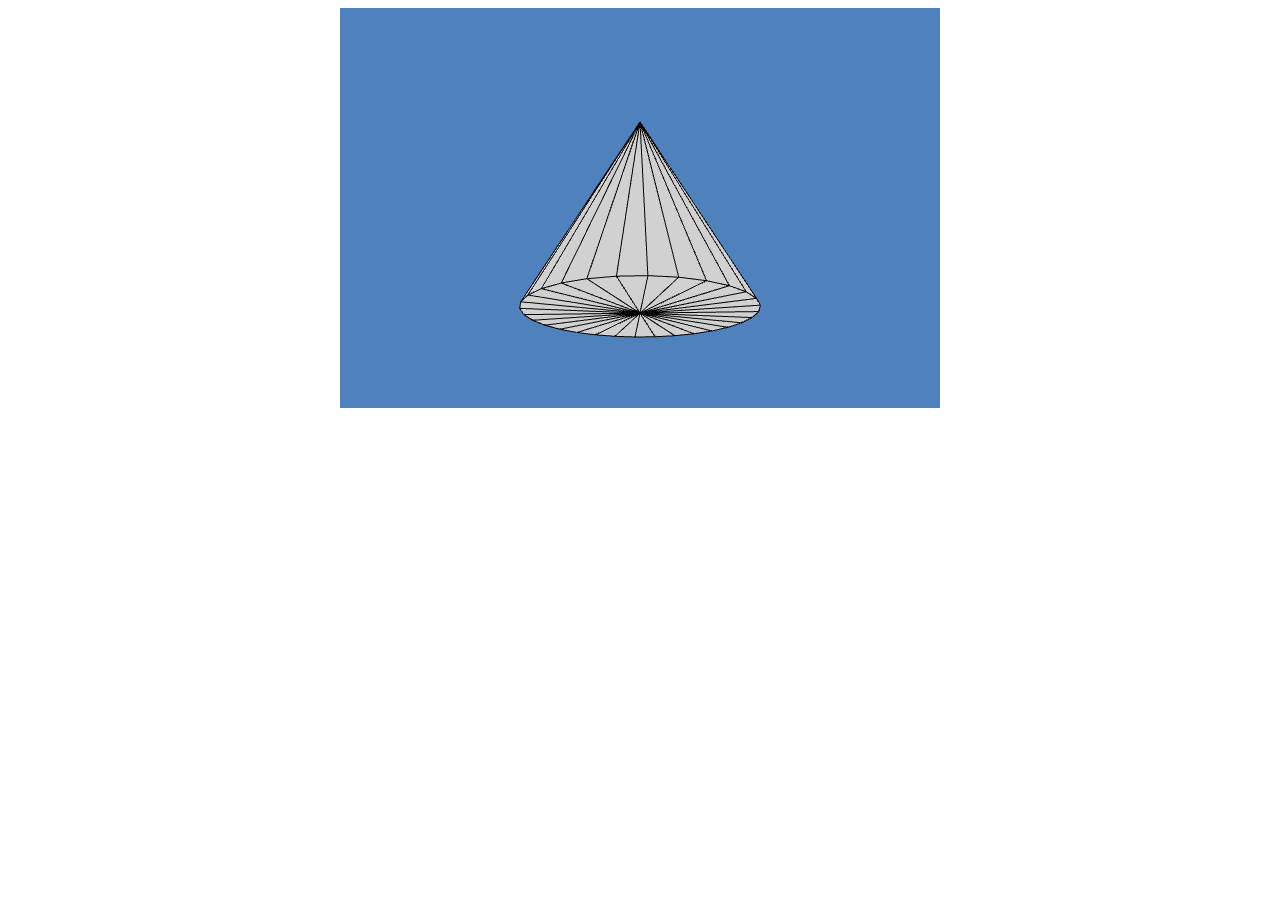
<file: helper/chapter3/primitives_cone.html>
<html>
<head>
<meta http-equiv="Content-Type" content="text/html; charset=utf-8">
<title>Primitives - Cone Example</title>
 
<script type="text/javascript" src="../lib/spidergl.js"></script>
<script type="text/javascript" src="../lib/spidergl-config.js"></script>
<script type="text/javascript" src="primitives.js"></script>
<script type="text/javascript" src="renderingprimitives.js"></script>
 
 <script type="text/javascript">
 
// OpenGL rendering context
var gl = null;

// primitive to render
var primitive = new Cone(30);

function draw() {
	drawThePrimitive(gl, primitive);
}

function start() {

	var canvas = document.getElementById("canvas");

	// Initialize the OpenGL rendering context
	gl = canvas.getContext("experimental-webgl");
	   
	// Only continue if WebGL is available and working
	if (gl)  {
		initialize(gl, primitive);
		setInterval(draw, 20);
	}
	else {
		alert("WebGL initialization failed! Your browser does not support WebGL or it is not properly configured.");
	}		
}
</script>

</head>
<body onload="start()"> 
	<center>
	<canvas id="canvas" width="600" height="400">
		If you are seeing this message your web browser does not support the HTML5 &lt;canvas>&gt; element.
	</canvas>
	</center>
</body>
</html>
</file>
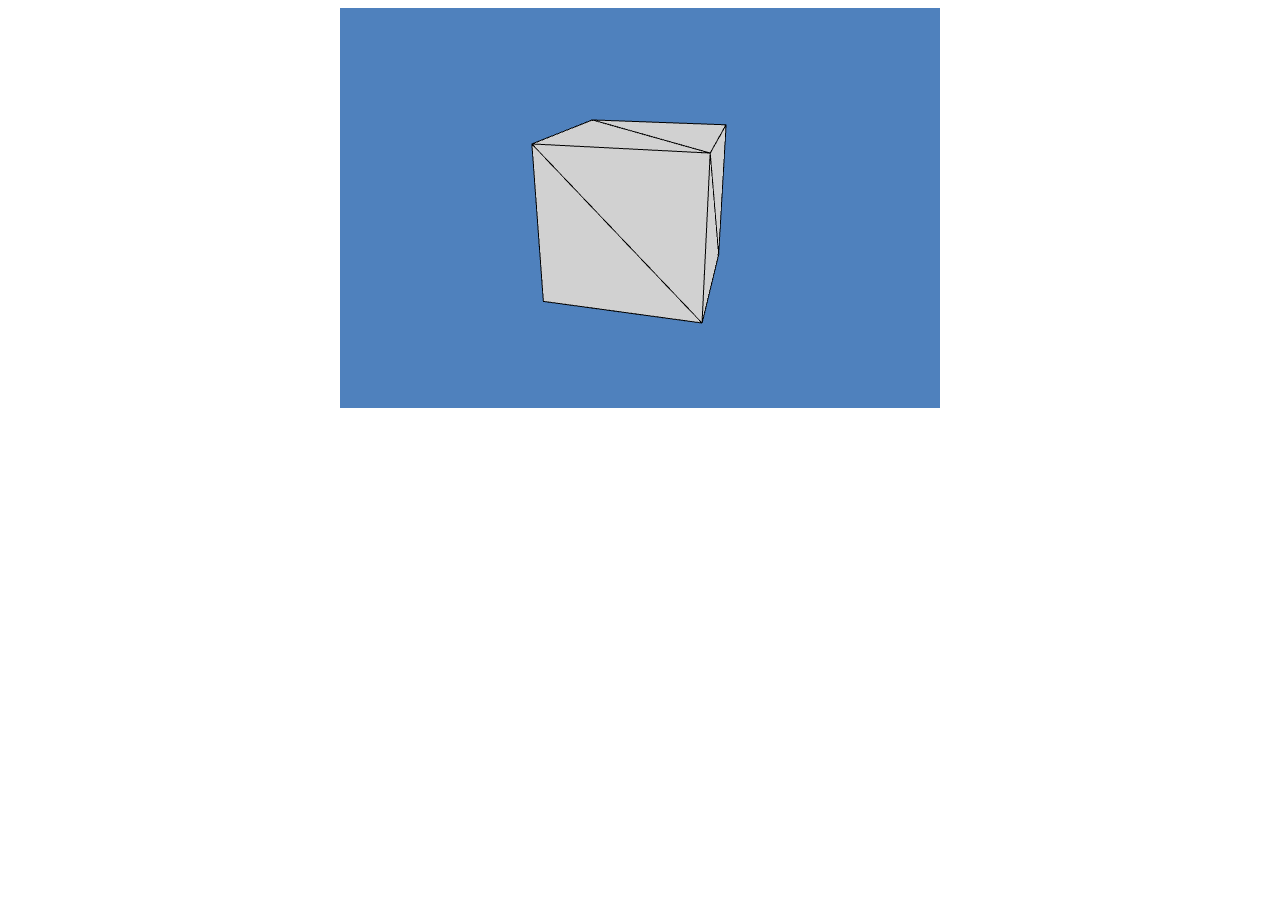
<file: helper/chapter3/primitives_cube.html>
<html>
<head>
<meta http-equiv="Content-Type" content="text/html; charset=utf-8">
<title>Primitives - Cube Example</title>
 
<script type="text/javascript" src="../lib/spidergl.js"></script>
<script type="text/javascript" src="../lib/spidergl-config.js"></script>
<script type="text/javascript" src="primitives.js"></script>
<script type="text/javascript" src="renderingprimitives.js"></script>
 
 <script type="text/javascript">
 
// OpenGL rendering context
var gl = null;

// primitive to render
var primitive = new Cube();

function draw() {
	drawThePrimitive(gl, primitive);
}

function start() {

	var canvas = document.getElementById("canvas");

	// Initialize the OpenGL rendering context
	gl = canvas.getContext("experimental-webgl");
	   
	// Only continue if WebGL is available and working
	if (gl)  {
		initialize(gl, primitive);
		setInterval(draw, 20);	
	}
	else {
		alert("WebGL initialization failed! Your browser does not support WebGL or it is not properly configured.");	
	}		
}
</script>

</head>
<body onload="start()"> 
	<center>
	<canvas id="canvas" width="600" height="400">
		If you are seeing this message your web browser does not support the HTML5 &lt;canvas>&gt; element.
	</canvas>
	</center>
</body>
</html>
</file>
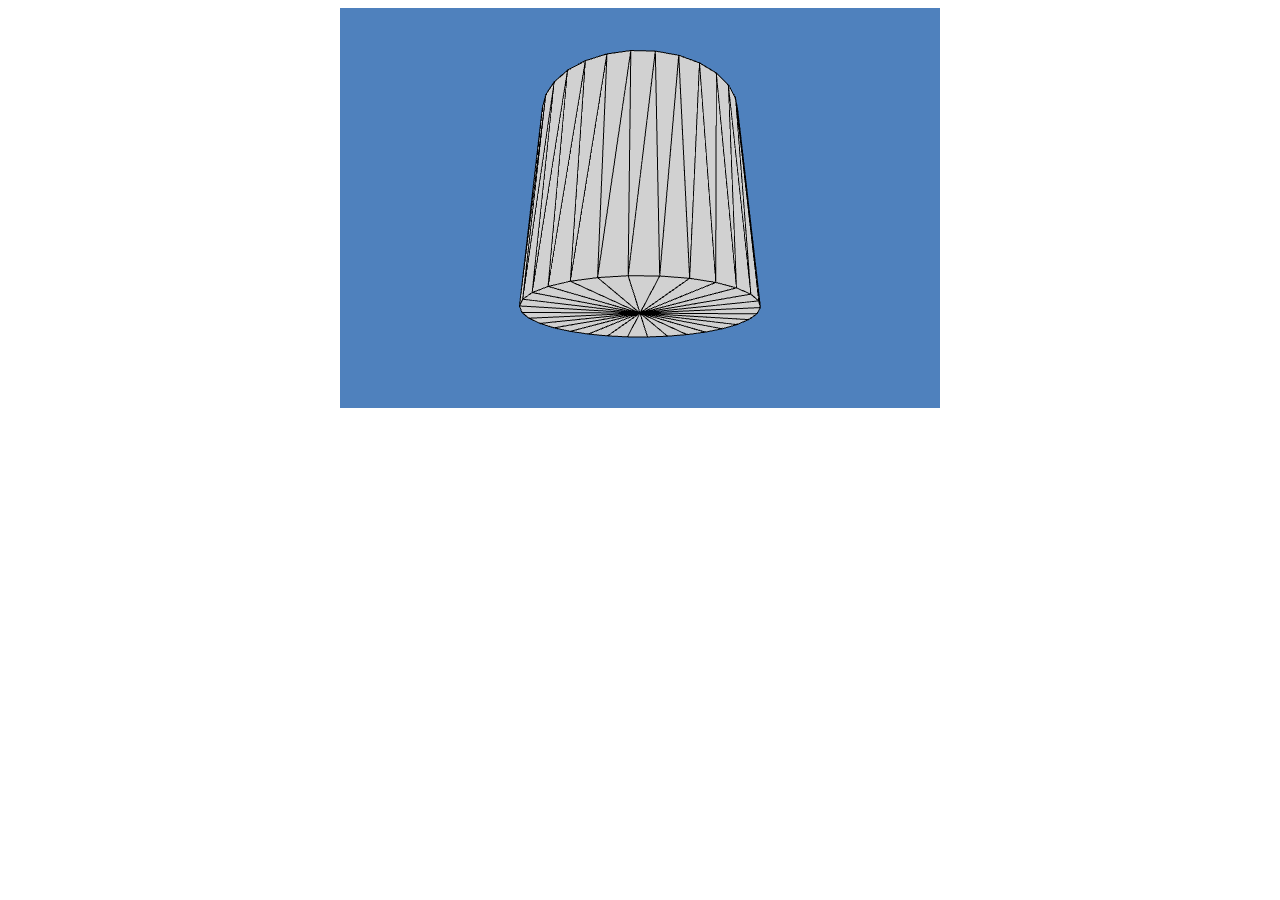
<file: helper/chapter3/primitives_cylinder.html>
<html>
<head>
<meta http-equiv="Content-Type" content="text/html; charset=utf-8">
<title>Primitives - Cylinder Example</title>
 
<script type="text/javascript" src="../lib/spidergl.js"></script>
<script type="text/javascript" src="../lib/spidergl-config.js"></script>
<script type="text/javascript" src="primitives.js"></script>
<script type="text/javascript" src="renderingprimitives.js"></script>
 
 <script type="text/javascript">
 
// OpenGL rendering context
var gl = null;

// primitive to render
var primitive = new Cylinder(30);

function draw() {
	drawThePrimitive(gl, primitive);
}

function start() {

	var canvas = document.getElementById("canvas");

	// Initialize the OpenGL rendering context
	gl = canvas.getContext("experimental-webgl");
	   
	// Only continue if WebGL is available and working
	if (gl)  {
		initialize(gl, primitive);
		setInterval(draw, 20);	
	}
	else {
		alert("WebGL initialization failed! Your browser does not support WebGL or it is not properly configured.");	
	}		
}
</script>

</head>
<body onload="start()"> 
	<center>
	<canvas id="canvas" width="600" height="400">
		If you are seeing this message your web browser does not support the HTML5 &lt;canvas>&gt; element.
	</canvas>
	</center>
</body>
</html>
</file>
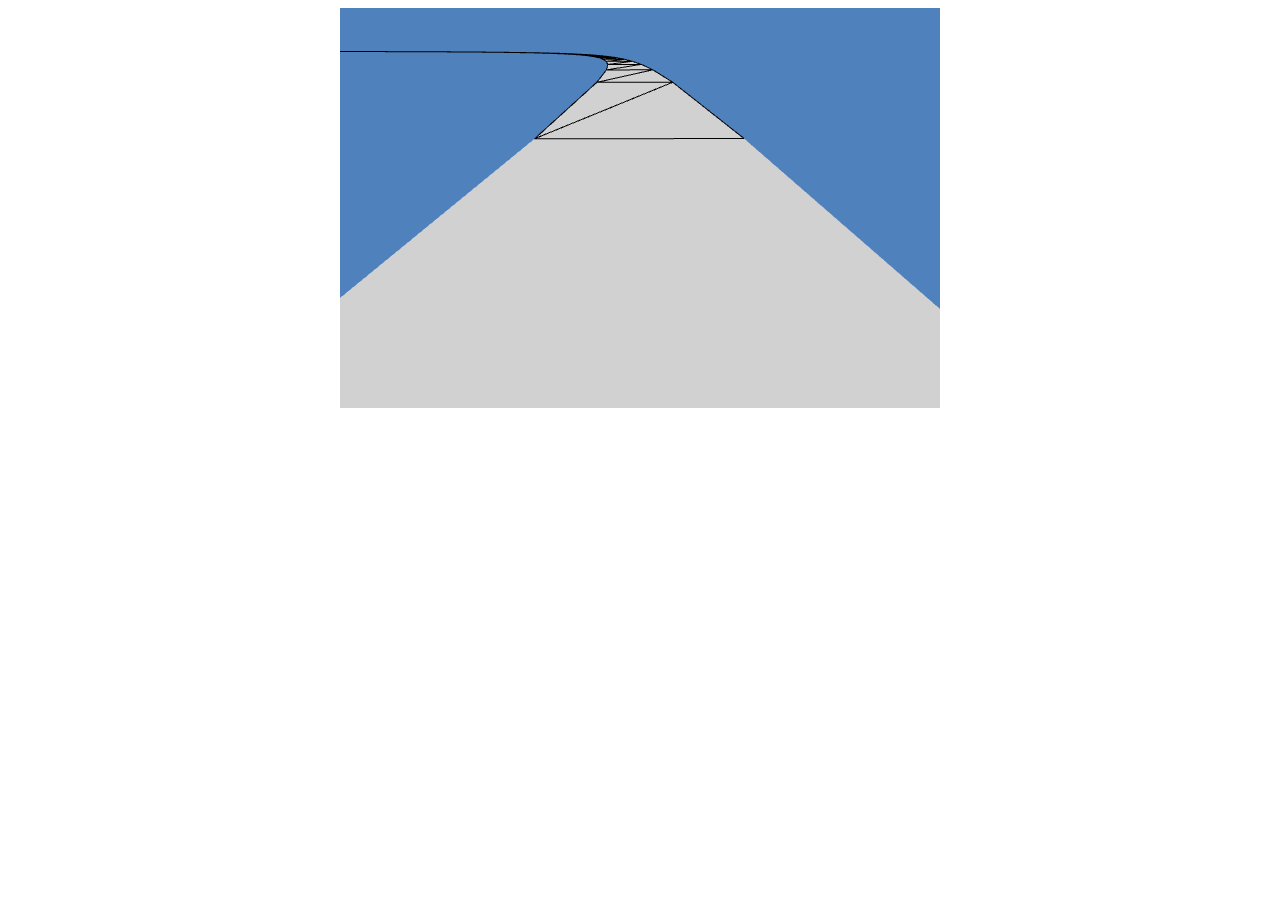
<file: helper/chapter3/primitives_street.html>
<html>
<head>
<meta http-equiv="Content-Type" content="text/html; charset=utf-8">
<title>Primitives - Circular Street Example</title>
 
<script type="text/javascript" src="../lib/spidergl.js"></script>
<script type="text/javascript" src="../lib/spidergl-config.js"></script>
<script type="text/javascript" src="primitives.js"></script>
<script type="text/javascript" src="renderingprimitives.js"></script>
 
 <script type="text/javascript">
 
// OpenGL rendering context
var gl = null;

// primitive to render
var primitive = new CircularStreet(300, 5.0);

function draw() {
	drawThePrimitive(gl, primitive);
}

function start() {

	var canvas = document.getElementById("canvas");

	// Initialize the OpenGL rendering context
	gl = canvas.getContext("experimental-webgl");
	   
	// Only continue if WebGL is available and working
	if (gl)  {
		initialize(gl, primitive);
		setInterval(draw, 20);	
	}
	else {
		alert("WebGL initialization failed! Your browser does not support WebGL or it is not properly configured.");	
	}		
}
</script>

</head>
<body onload="start()"> 
	<center>
	<canvas id="canvas" width="600" height="400">
		If you are seeing this message your web browser does not support the HTML5 &lt;canvas>&gt; element.
	</canvas>
	</center>
</body>
</html>
</file>
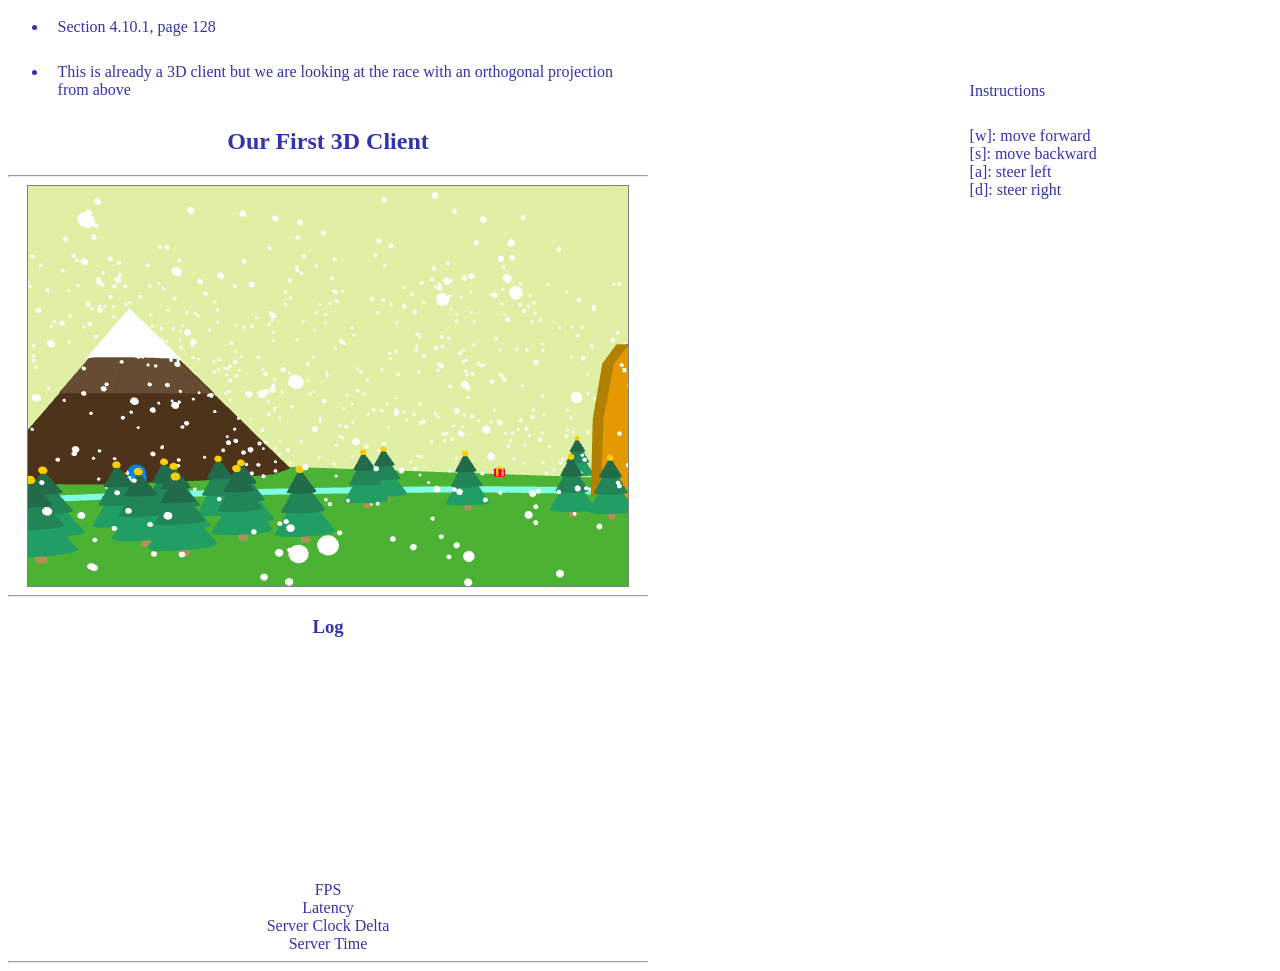
<file: helper/chapter4/0/0.html>
<html>
	<head>
		<title>Our First 3D Client</title>
        <link rel="stylesheet" href="../../style.css">
        <script type="text/javascript" src="../../lib/spidergl.js"></script>
		<script type="text/javascript" src="../../lib/spidergl-config.js"></script>
		<script type="text/javascript" src="../../lib/nvmc.js"></script>
		<script type="text/javascript" src="../../lib/nvmc-config.js"></script>
		<script type="text/javascript" src="../../chapter3/cube.js"></script>
		<script type="text/javascript" src="../../chapter3/cone.js"></script>
		<script type="text/javascript" src="../../chapter3/cylinder.js"></script>
		<script type="text/javascript" src="../../chapter3/torus.js"></script>
		<script type="text/javascript" src="../../chapter3/sphere_subd.js"></script>
		<script type="text/javascript" src="track.js"></script>
		<script type="text/javascript" src="quadrilateral.js"></script>
		<script type="text/javascript" src="shaders.js"></script>
		<script type="text/javascript" src="building.js"></script>
		<script type="text/javascript" src="0.js"></script>
		<script type="text/javascript" src="race.js"></script>
		<script type="text/javascript" src="../../lib/nvmc-glue.js"></script>
	</head>
	<body>
    <ul class="combar">
        <li>Instructions</li>
        <li>[w]: move forward<br>
            [s]: move backward<br>
            [a]: steer left<br>
            [d]: steer right<br></li>
    </ul>
    <ul class="navbar">
        <li>Section 4.10.1, page 128</li>
        <li> This is already a 3D client but we are looking at the race with an orthogonal projection from above </li>
    </ul>
		<center>
			<h2> Our First 3D Client</h2>
			<div>
			  <hr/>
			  <canvas id="nvmc-canvas" width="600" height="400" style="border:1px solid gray;"></canvas>
			  <hr/>
			</div>
			<div>
			  <h3>Log</h3>
			  <textarea id="nvmc-log" rows="4" cols="80"></textarea>
			</div>
			<div>
			  <div id="nvmc-fps">FPS</div>
			  <div id="nvmc-latency">Latency</div>
			  <div id="nvmc-server-clock-delta">Server Clock Delta</div>
			  <div id="nvmc-server-time">Server Time</div>
			</div>
			<hr/>
		</center>
	</body>
</html>
</file>
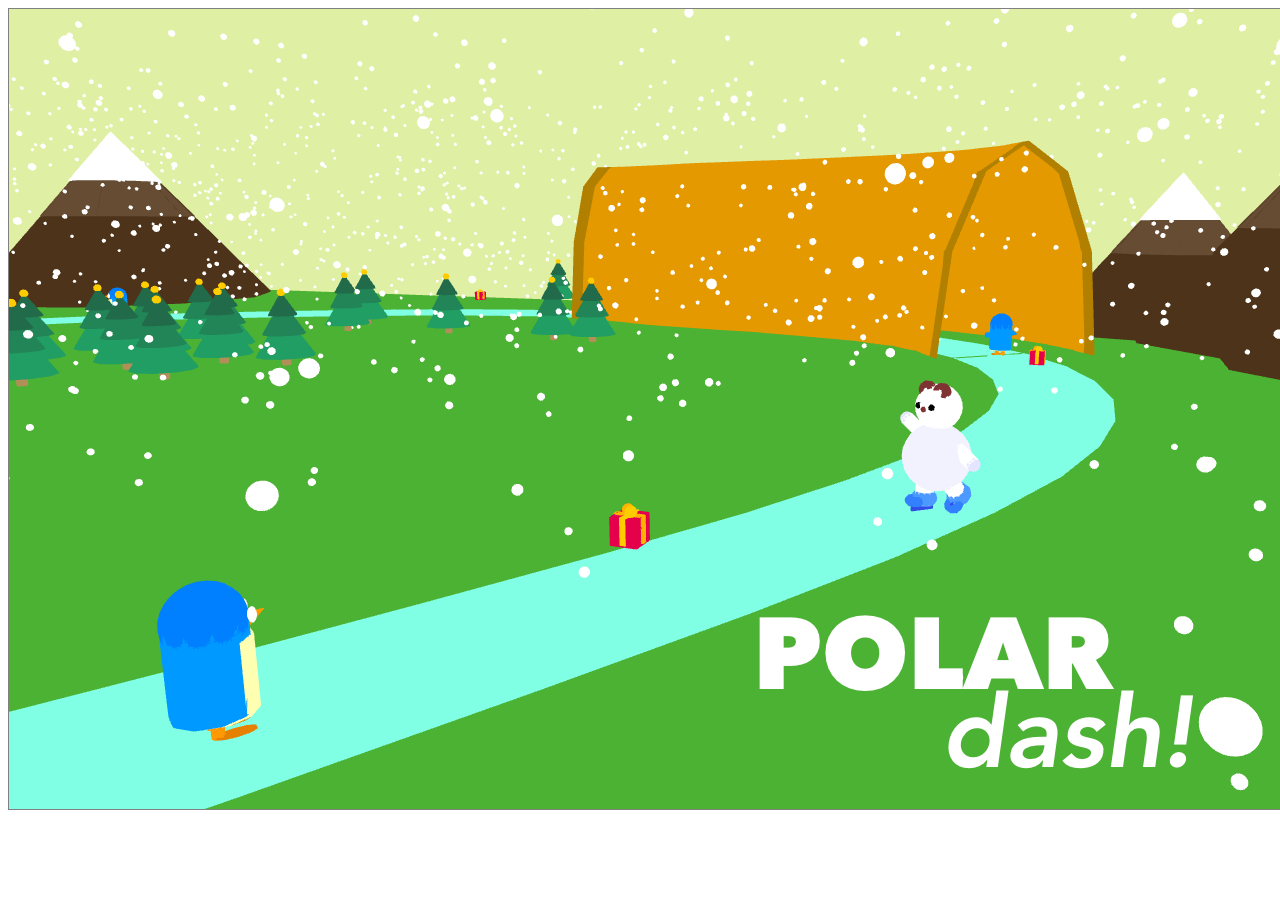
<file: helper/chapter4/1/1.html>
<html>
	<head>
		<title>The Chase Camera and Photographer </title>
        <link rel="stylesheet" href="../../style.css">
        <script type="text/javascript" src="../../lib/spidergl.js"></script>
		<script type="text/javascript" src="../../lib/spidergl-config.js"></script>
		<script type="text/javascript" src="../../lib/nvmc.js"></script>
		<script type="text/javascript" src="../../lib/nvmc-config.js"></script>
		<script type="text/javascript" src="../../chapter3/cube.js"></script>
		<script type="text/javascript" src="../../chapter3/cone.js"></script>
		<script type="text/javascript" src="../../chapter3/cylinder.js"></script>
		<script type="text/javascript" src="../../chapter3/torus.js"></script>
		<script type="text/javascript" src="../../chapter3/sphere_subd.js"></script>
		<script type="text/javascript" src="../0/track.js"></script>
		<script type="text/javascript" src="../0/quadrilateral.js"></script>
		<script type="text/javascript" src="../0/race.js"></script>
		<script type="text/javascript" src="../0/building.js"></script>
		<script type="text/javascript" src="../0/tunnel.js"></script>
		<script type="text/javascript" src="../0/0.js"></script>
		<script type="text/javascript" src="1.js"></script>
		<script type="text/javascript" src="../0/shaders.js"></script>
		<script type="text/javascript" src="../../lib/nvmc-glue.js"></script>
	</head>
	<body>
		<center>
			  <canvas id="nvmc-canvas" width="1420" height="800" style="border:1px solid gray;"
			  	background="screen.png"></canvas>
			  <div>
			  	<ul class="restart">
						<button id="restart" onclick="location.reload();" style="display: none">RESTART</button>
					</ul>
			  	<ul class="instructions">
						<textarea id="nvmc-instructions" rows="8" cols="35" readonly="readonly"></textarea>
					</ul>
					<ul class="countdown">
						<textarea id="nvmc-countdown" rows="2" cols="15" readonly="readonly"></textarea>
					</ul>
			  	<ul class="navbar_left">
						<textarea id="nvmc-logtime" rows="3" cols="10" readonly="readonly"></textarea>
					</ul>
					<ul class="navbar_right">
						<textarea id="nvmc-logpoint" rows="3" cols="10" readonly="readonly"></textarea>
					</ul>
					<div style="display: none">
						<textarea id="nvmc-log"></textarea>
					</div>
				</div>
		</center>
		
	</body>
</html>
</file>
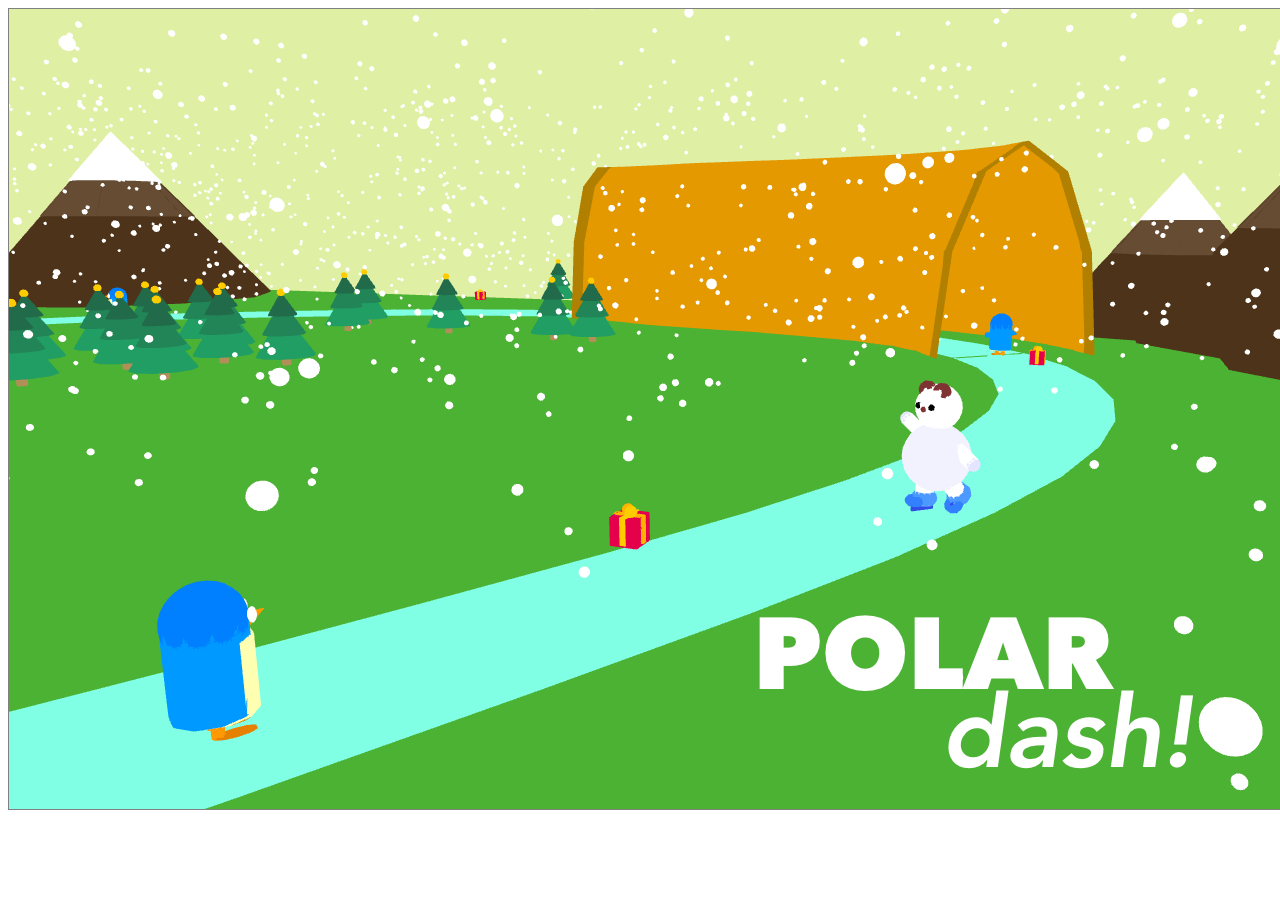
<file: helper/chapter4/2/2.html>
<html>
	<head>
		<title>The Observer Camera</title>
        <link rel="stylesheet" href="../../style.css">
        <script type="text/javascript" src="../../lib/spidergl.js"></script>
		<script type="text/javascript" src="../../lib/spidergl-config.js"></script>
		<script type="text/javascript" src="../../lib/nvmc.js"></script>
		<script type="text/javascript" src="../../lib/nvmc-config.js"></script>
		<script type="text/javascript" src="../../chapter3/cube.js"></script>
		<script type="text/javascript" src="../../chapter3/cone.js"></script>
		<script type="text/javascript" src="../../chapter3/cylinder.js"></script>
		<script type="text/javascript" src="../../chapter3/torus.js"></script>
		<script type="text/javascript" src="../../chapter3/sphere_subd.js"></script>
		<script type="text/javascript" src="../0/track.js"></script>
		<script type="text/javascript" src="../0/quadrilateral.js"></script>
		<script type="text/javascript" src="../0/building.js"></script>
		<script type="text/javascript" src="../0/tunnel.js"></script>
		<script type="text/javascript" src="../0/race.js"></script>
		<script type="text/javascript" src="../0/0.js"></script>
		<script type="text/javascript" src="../0/shaders.js"></script>
		<script type="text/javascript" src="../1/1.js"></script>
		<script type="text/javascript" src="2.js"></script>
		<script type="text/javascript" src="../../lib/nvmc-glue.js"></script>
	</head>
	<body>
        <center>
			  <canvas id="nvmc-canvas" width="1420" height="800" style="border:1px solid gray;"
			  	background="screen.png"></canvas>
			  <div>
			  	<ul class="restart">
						<button id="restart" onclick="location.reload();" style="display: none">RESTART</button>
					</ul>
			  	<ul class="instructions">
						<textarea id="nvmc-instructions" rows="8" cols="35" readonly="readonly"></textarea>
					</ul>
					<ul class="countdown">
						<textarea id="nvmc-countdown" rows="2" cols="15" readonly="readonly"></textarea>
					</ul>
			  	<ul class="navbar_left">
						<textarea id="nvmc-logtime" rows="3" cols="10" readonly="readonly"></textarea>
					</ul>
					<ul class="navbar_right">
						<textarea id="nvmc-logpoint" rows="3" cols="10" readonly="readonly"></textarea>
					</ul>
					<div style="display: none">
						<textarea id="nvmc-log"></textarea>
					</div>
				</div>
		</center>
	</body>
</html>
</file>
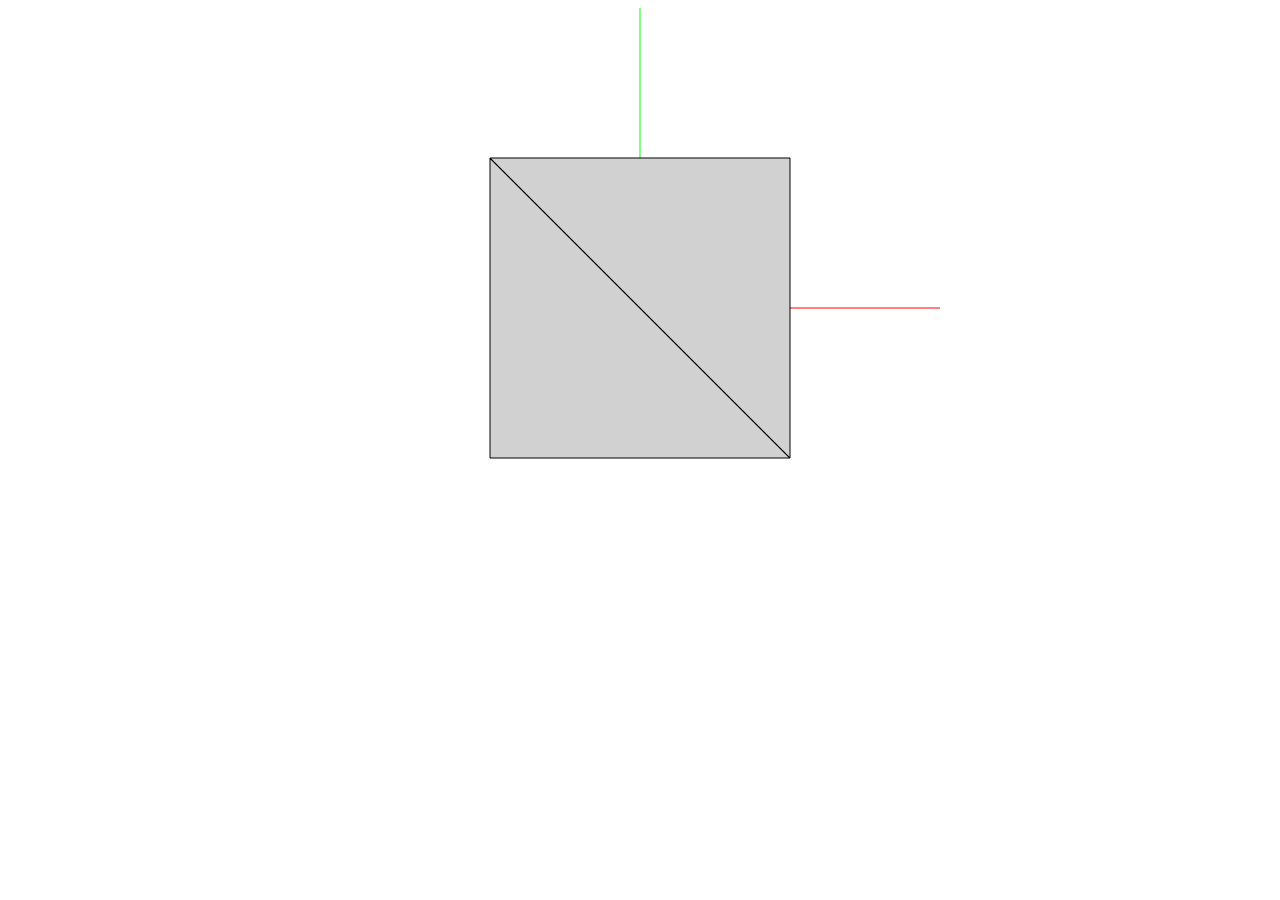
<file: helper/chapter4/drawings/drawings.html>
<html>
<head>
<meta http-equiv="Content-Type" content="text/html; charset=utf-8">
<title>Drawings</title>

<script type="text/javascript" src="../../lib/spidergl.js"></script>
<script type="text/javascript" src="../../lib/spidergl-config.js"></script>
<script type="text/javascript" src="trackball.js"></script>
<script type="text/javascript" src="primitives.js"></script>
<script type="text/javascript" src="init_drawings.js"></script>
<script type="text/javascript" src="drawings.js"></script>
 <script type="text/javascript">
 
// OpenGL rendering context
var gl = null;


function draw() {
	drawScene(gl);
}

function start() {

	var canvas = document.getElementById("canvas");

	// Initialize the OpenGL rendering context
	gl = canvas.getContext("experimental-webgl");
	
	document.onmousedown =  mousedown;
	document.onmouseup =  mouseup;
	document.onmousemove =  mousemove;
	   
	// Only continue if WebGL is available and working
	if (gl)  {
		initialize(gl);
		init(gl);
		setInterval(draw, 20);	
	}
	else {
		alert("WebGL initialization failed! Your browser does not support WebGL or it is not properly configured.");	
	}		
}
</script>

</head>
<body onload="start()"> 
	<center>
	<canvas id="canvas" width="600" height="600">
		If you are seeing this message your web browser does not support the HTML5 &lt;canvas>&gt; element.
	</canvas>
	</center>
</body>
</html>
</file>
<file: helper/style.css>
body {
    font-family: Georgia, "Times New Roman",
    Times, serif;
    color: #3333aa;
    background-color: #ffffff ;
    width: 40em;}
ul.combar {
    list-style-type: none;
    padding: 0;
    margin: 0;
    position: absolute;
    top: 4em;
    left: 60em;
    width: 15em }
ul.combar li {
    background: white;
    margin: 0.5em 0;
    padding: 0.6em;
}

ul.instructions {
    list-style-type: none;
    padding: 0;
    margin: 0;
    position: absolute;
    top: 15%;
    left: 25%;
    width: 50% }

ul.countdown {
    list-style-type: none;
    padding: 0;
    margin: 0;
    position: absolute;
    top: 55%;
    left: 25%;
    width: 50% }

ul.navbar_left {
    list-style-type: none;
    padding: 0;
    margin: 0;
    position: absolute;
    bottom: 2em;
    left: 1em;
    width: 15em }

ul.navbar_right {
    list-style-type: none;
    padding: 0;
    margin: 0;
    position: absolute;
    bottom: 2em;
    right: 2em;
    width: 15em }

ul.restart {
    list-style-type: none;
    position: absolute;
    top: 1em;
    left: 0; }

button {
    background-color: #4CAF50; /* Green */
    border: none;
    color: white;
    padding: 15px 32px;
    text-align: center;
    text-decoration: none;
    font-size: 16px;
    font-family: Avenir;
}

h1 {
    font-family: Helvetica, Geneva, Arial,
    SunSans-Regular, sans-serif }

ul.navbar li {
    background: white;
    margin: 0.5em 0;
    padding: 0.6em;
}
ul.navbar a {
    text-decoration: none }
a:link {
    color: blue }
a:visited {
    color: purple }
address {
    margin-top: 1em;
    padding-top: 1em;
    border-top: thin dotted }

textarea {
    resize: none;
    text-align: center;
    color: white;
    font-size: 3em;
    font-family: 'Avenir';
    background-color: rgba(0, 0, 0, 0);
    border: none;
}

ul.instructions textarea {
    font-size: 2em;
}

ul.countdown textarea {
    font-size: 5em;
}

canvas { background:url(screen.png) }
</file>
